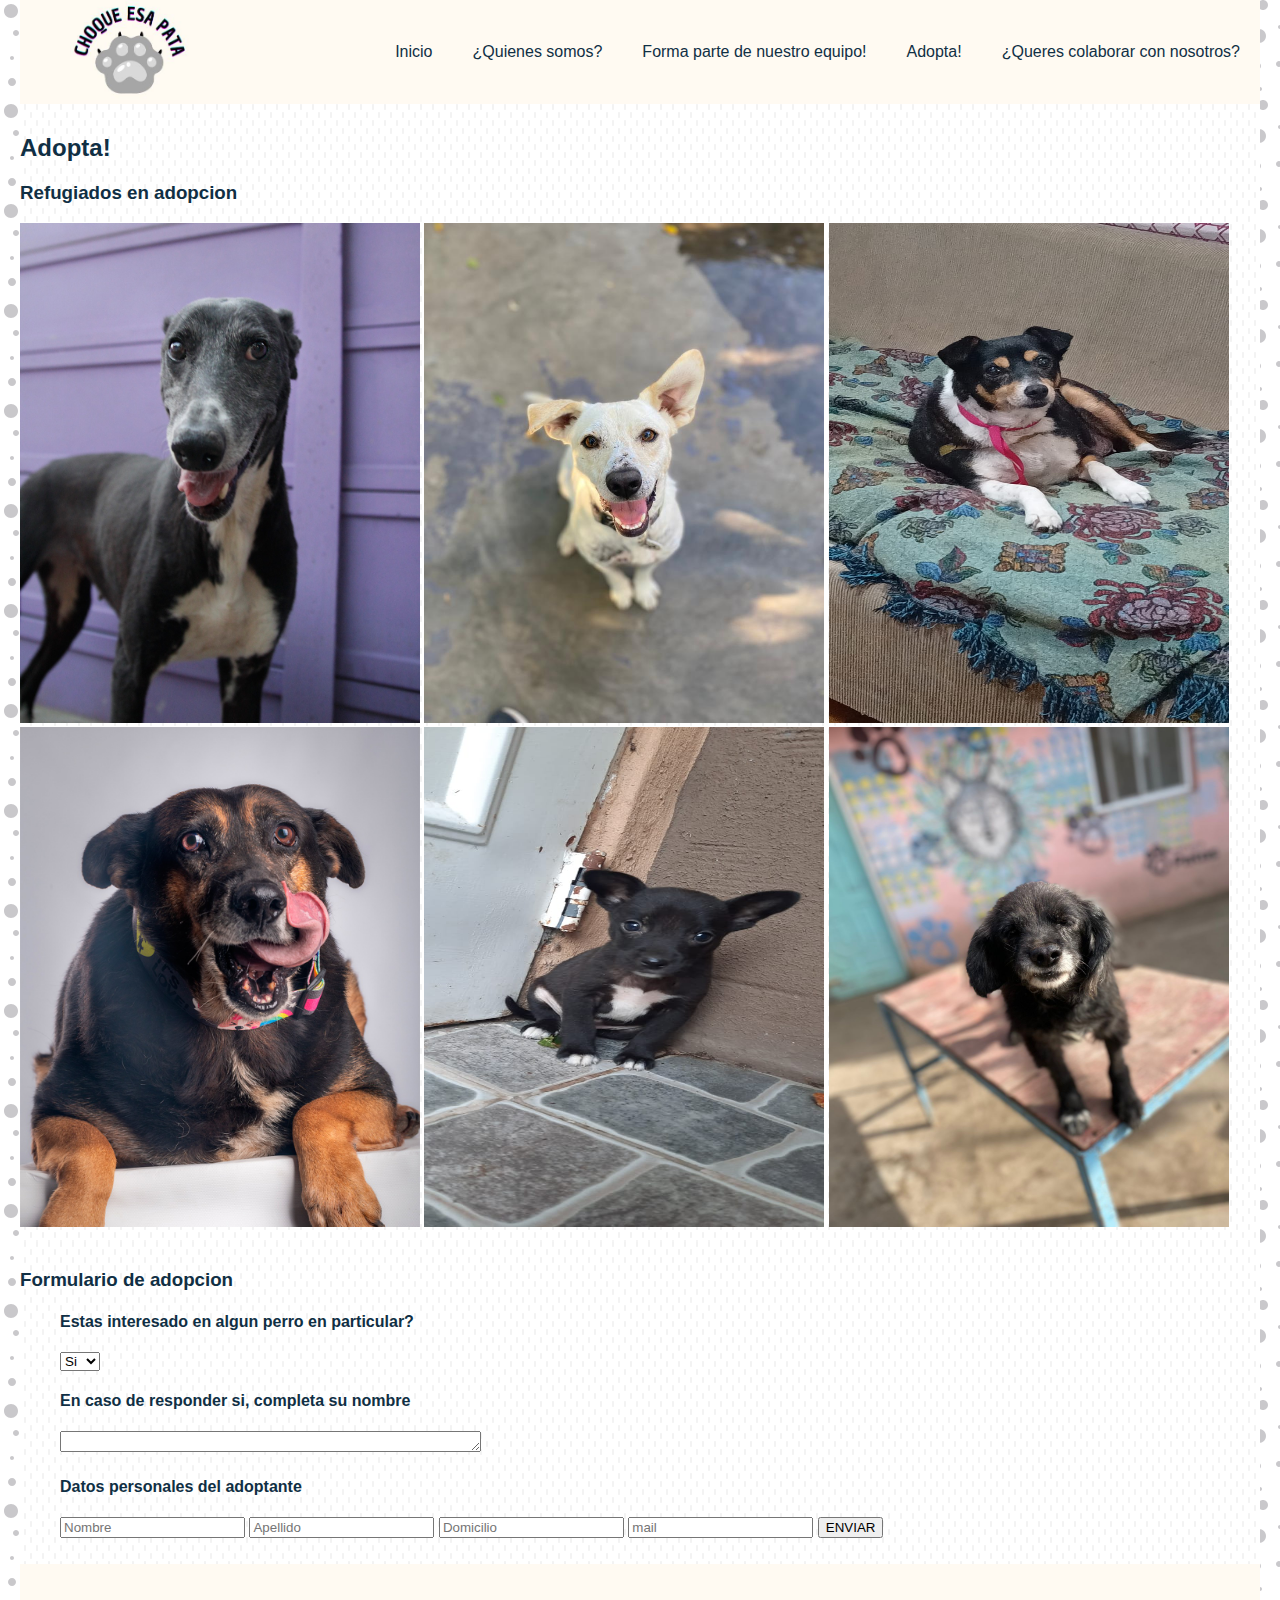
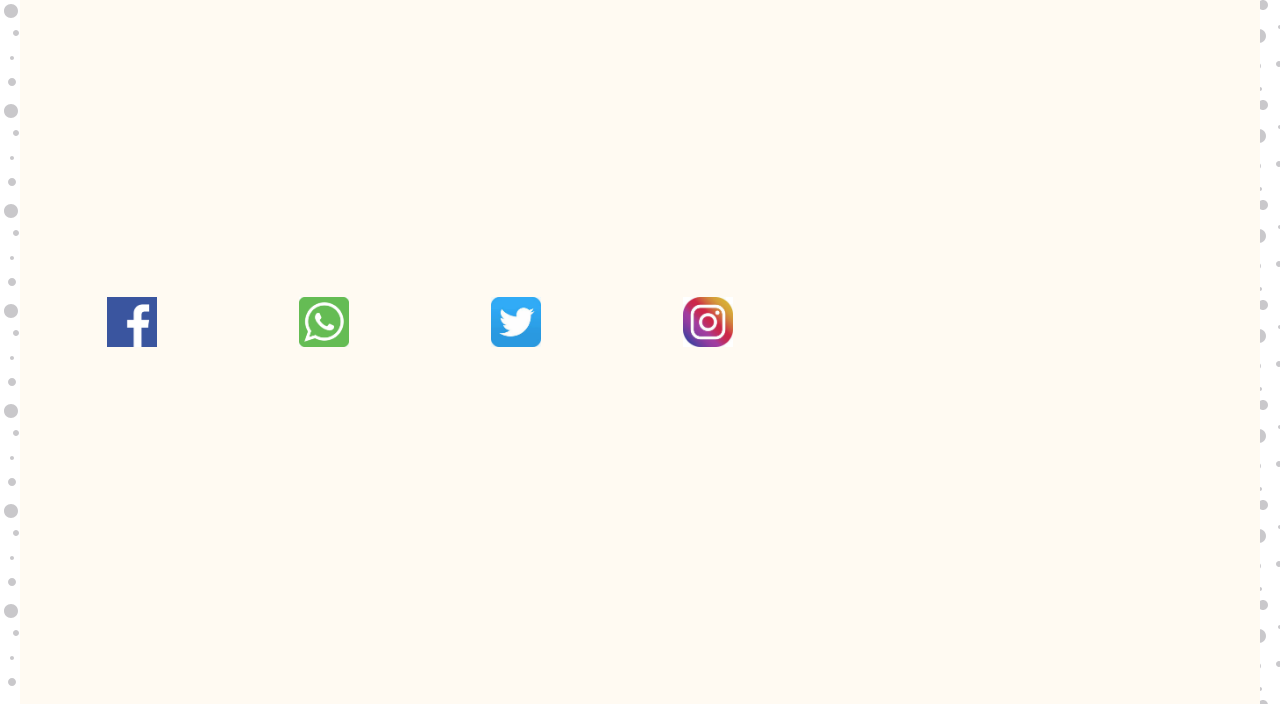
<file: adopta.html>
<!DOCTYPE html>
<html>
    <head>
        <meta charset="utf-8" content="width=device-width, initial-scale=1.0">
        <link rel="stylesheet" href="css/estilos.css">
        <link rel="shortcut icon" href="assets/pata.JPG" type="brillo">
        <title>Choque esa pata</title>
    </head>

    <body>
        <header>
            <a href="index.html" class="logo">
                <img src="assets/logopata.JPG" alt="logopata">
            </a>
            <div class="titulo">
            </div>
            <nav class="menu">
                <ul>
                    <li>
                        <a href= "index.html">  Inicio</a>
                    </li>
                    <li>
                        <a href= "nosotros.html">¿Quienes somos?</a>
                    </li>
                    <li>
                        <a href="equipo.html" >Forma parte de nuestro equipo!</a>
                    </li>
                    <li>
                        <a href="adopta.html" >Adopta!</a>
                    </li>
                    <li>
                        <a href="colabora.html" >¿Queres colaborar con nosotros?</a>
                    </li>
                </ul>
            </nav>
        </header>
        <section class="adopta">
            <div>
                <h2>Adopta!</h2>
                <h3>Refugiados en adopcion</h3>
            </div>
            <div>
                <img src="assets\perro1.jpeg" alt="perro1" width="400" height="500">
                <img src="assets\perro2.jpeg" alt="perro2" width="400" height="500">
                <img src="assets/perro3.jpeg" alt="perro3" width="400" height="500">
                <img src="assets/perro4.jpeg" alt="perro4" width="400" height="500">
                <img src="assets/perro5.jpeg" alt="perro5" width="400" height="500">
                <img src="assets/perro6.jpeg" alt="perro6" width="400" height="500">
            </div>
        </section>
        <section class="formulario">
            <div>
                <h3>Formulario de adopcion</h3>
            </div>
            <form>
                <ul>
                    <h4>Estas interesado en algun perro en particular?</h4>
                        <select>
                            <option value="si">Si</option>
                            <option value="no">No</option>
                        </select>
                    <h4>En caso de responder si, completa su nombre</h4>
                        <textarea name="nombreperro" id="" cols="50" rows="1"></textarea>
                    <h4>Datos personales del adoptante</h4>
                        <input type="text" name="nombre" placeholder="Nombre">
                        <input type="text" name="apellido" placeholder="Apellido">
                        <input type="text" name="domicilio" placeholder="Domicilio">
                        <input type="text" name="mail" placeholder="mail">
                        <input type="submit" name="ENVIAR" value="ENVIAR">
            </form>
        </section>
        <footer>
            <div id="ConteinerGridRedes">
                <div href="index.html" class="logofacebook">
                    <img src="assets/facebook.png" alt="facebook" width="50">
                    <div class="facebook"></div>
                </div>
                <div href="index.html" class="logowthsp">
                    <img src="assets/wtsp.png" alt="wtsp" width="50">
                </div>
                <div href="index.html" class="logotw">
                    <img src="assets/twitter.jpg" alt="twitter" width="50">
                </div>
                <div href="index.html" class="logoinstagram">
                    <img src="assets/instagram.jpg" alt="instagram" width="50">
                </div>   
            </div>
            <div id="mapa">
                <iframe src="https://www.google.com/maps/embed?pb=!1m18!1m12!1m3!1d26191.861160523462!2d-58.677478960449214!3d-34.856663399999995!2m3!1f0!2f0!3f0!3m2!1i1024!2i768!4f13.1!3m3!1m2!1s0x95bcddc9cd2bef35%3A0x9a43da793771d53!2sRefugio%20Las%20Renatas!5e0!3m2!1ses!2sar!4v1649959322191!5m2!1ses!2sar" width="400" height="180" style="border:0;" allowfullscreen="" loading="lazy" referrerpolicy="no-referrer-when-downgrade"></iframe>        
            </div>
        </footer>
    </body>
</html>
</file>
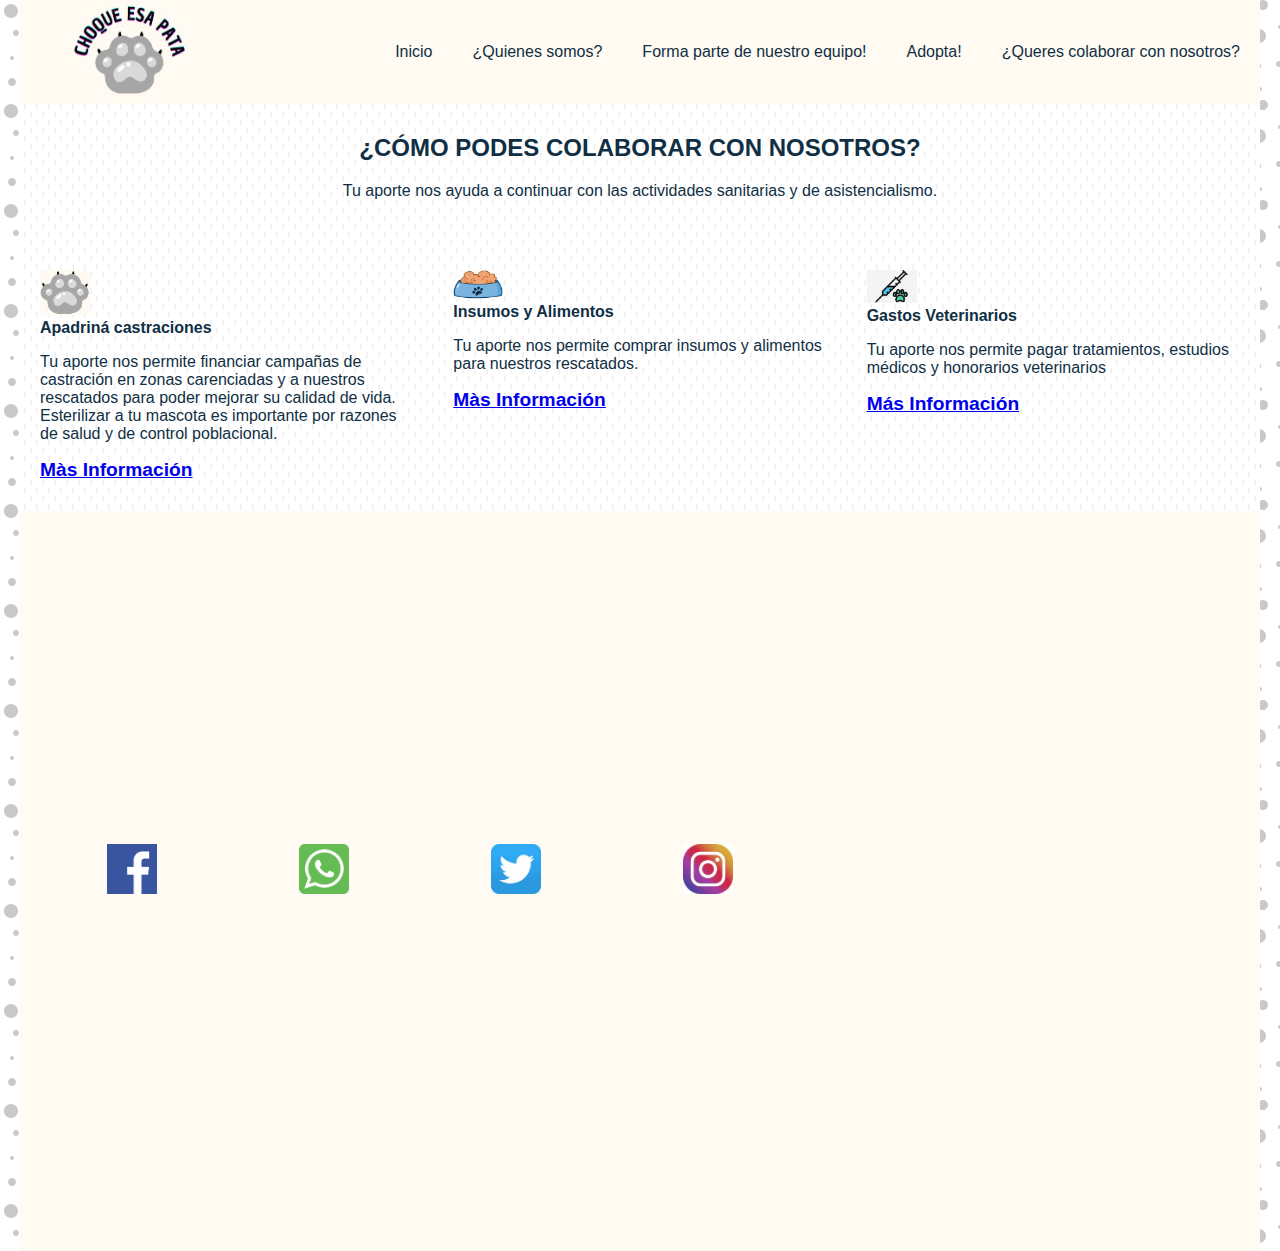
<file: colabora.html>
<!DOCTYPE html>
<html>
    <head>
        <meta charset="utf-8" content="width=device-width, initial-scale=1.0">
        <link rel="stylesheet" href="css/estilos.css">
        <link rel="shortcut icon" href="assets/pata.JPG" type="brillo">
        <title>Choque esa pata</title>
    </head>

    <body>
        <header>
            <a href="index.html" class="logo">
                <img src="assets/logopata.JPG" alt="logopata">
            </a>
            <div class="titulo">
            </div>
            <nav class="menu">
                <ul>
                    <li>
                        <a href= "index.html">  Inicio</a>
                    </li>
                    <li>
                        <a href= "nosotros.html">¿Quienes somos?</a>
                    </li>
                    <li>
                        <a href="equipo.html" >Forma parte de nuestro equipo!</a>
                    </li>
                    <li>
                        <a href="adopta.html" >Adopta!</a>
                    </li>
                    <li>
                        <a href="colabora.html" >¿Queres colaborar con nosotros?</a>
                    </li>
                </ul>
            </nav>
        </header>
        <section class="colabora">
            <div>
                <h2>¿CÓMO PODES COLABORAR CON NOSOTROS?</h2>
            </div>
            <div>Tu aporte nos ayuda a continuar con las actividades sanitarias y de asistencialismo.</div>
            <div class="donaciones">
                <div class="items">
                    <img src="assets/pata.JPG" alt="castraciones" width="50">
                    <div>Apadriná castraciones</div>
                    <p>Tu aporte nos permite financiar campañas de castración en zonas carenciadas y a nuestros rescatados para poder mejorar su calidad de vida. Esterilizar a tu mascota es importante por razones de salud y de control poblacional.</p>
                    <a href="#">Màs Información</a>
                </div>
                <div class="items">
                    <img src="assets/alimentos.jpg" alt="alimentos" width="50">
                    <div> Insumos y Alimentos</div>
                    <p>Tu aporte nos permite comprar insumos y alimentos para nuestros rescatados.</p>
                    <a href="#">Màs Información</a>
                </div>
                <div class="items">
                    <img src="assets/vet3.jpg" alt="gastosveterinarios" width="50">
                    <div>Gastos Veterinarios</div>
                    <p>Tu aporte nos permite pagar tratamientos, estudios médicos y honorarios veterinarios</p>
                    <a href="#">Más Información</a>
                </div>
            </div>

        </section>

        <footer>
            <div id="ConteinerGridRedes">
                <div href="index.html" class="logofacebook">
                    <img src="assets/facebook.png" alt="facebook" width="50" height="50">
                    <div class="facebook"></div>
                </div>
                <div href="index.html" class="logowthsp">
                    <img src="assets/wtsp.png" alt="wtsp" width="50" height="50">
                </div>
                <div href="index.html" class="logotw">
                    <img src="assets/twitter.jpg" alt="twitter" width="50" height="50">
                </div>
                <div href="index.html" class="logoinstagram">
                    <img src="assets/instagram.jpg" alt="instagram" width="50" height="50">
                </div>   
            </div>
            <div id="mapa">
                <iframe src="https://www.google.com/maps/embed?pb=!1m18!1m12!1m3!1d26191.861160523462!2d-58.677478960449214!3d-34.856663399999995!2m3!1f0!2f0!3f0!3m2!1i1024!2i768!4f13.1!3m3!1m2!1s0x95bcddc9cd2bef35%3A0x9a43da793771d53!2sRefugio%20Las%20Renatas!5e0!3m2!1ses!2sar!4v1649959322191!5m2!1ses!2sar" width="400" height="180" style="border:0;" allowfullscreen="" loading="lazy" referrerpolicy="no-referrer-when-downgrade"></iframe>        
            </div>
        </footer>
    
    </body>
</html>
</file>
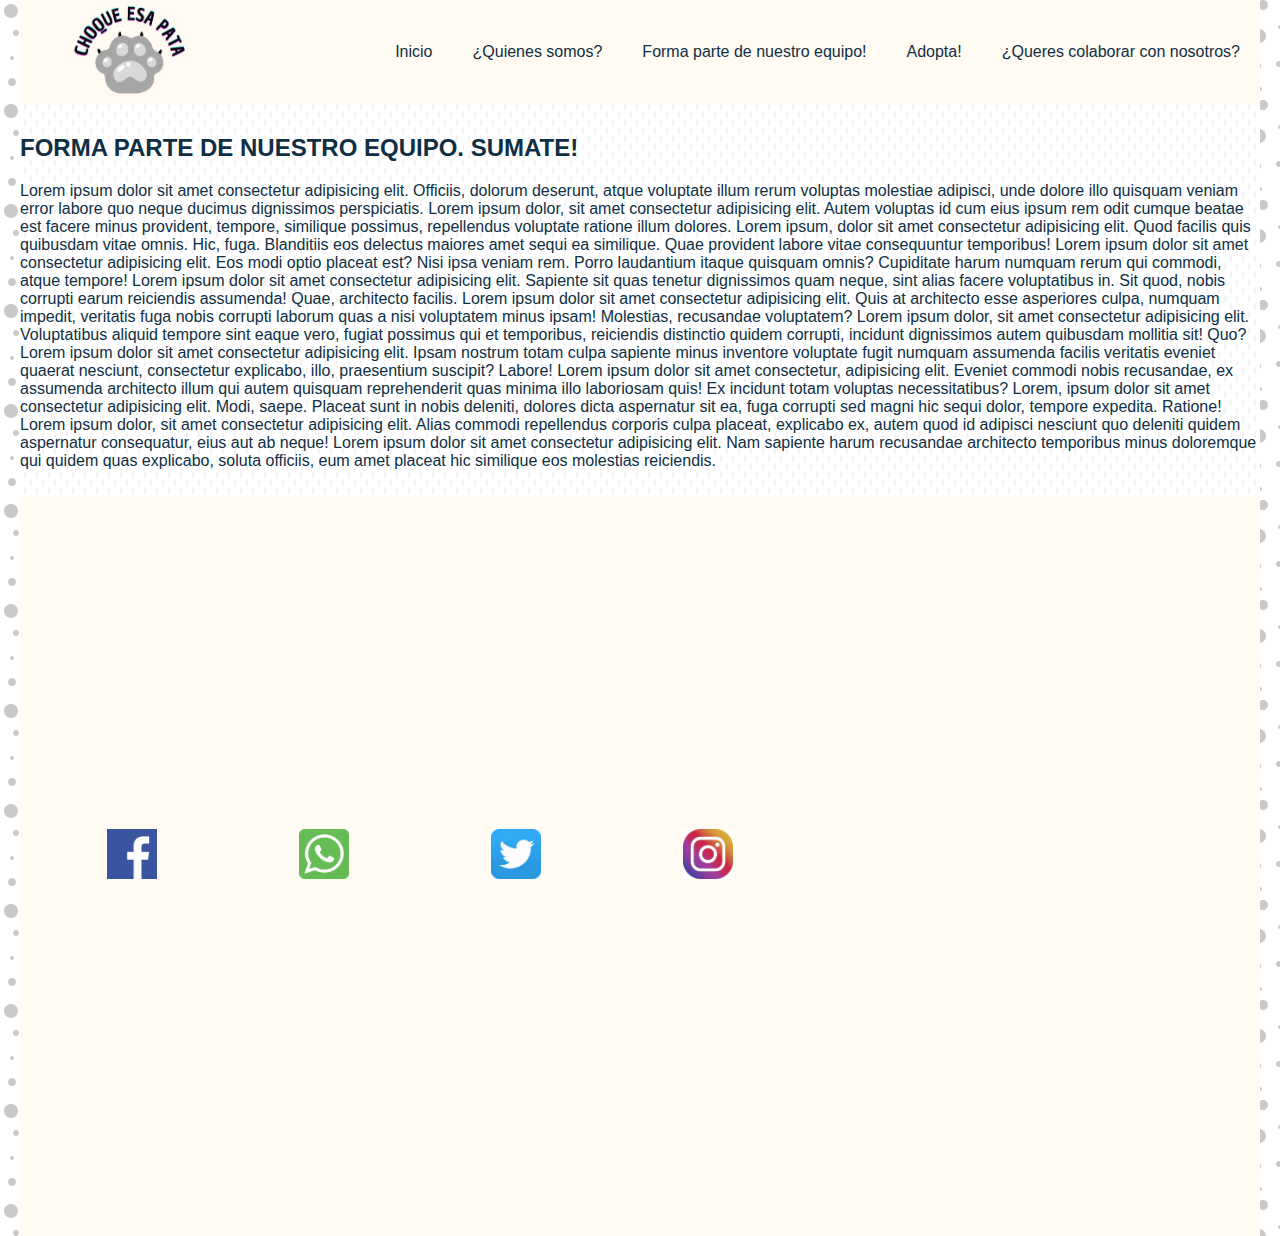
<file: equipo.html>
<!DOCTYPE html>
<html>
    <head>
        <meta charset="utf-8" content="width=device-width, initial-scale=1.0">
        <link rel="stylesheet" href="css/estilos.css">
        <link rel="shortcut icon" href="assets/pata.JPG" type="brillo">
        <title>Choque esa pata</title>
    </head>

    <body>
        <header>
            <a href="index.html" class="logo">
                <img src="assets/logopata.JPG" alt="logopata">
            </a>
            <div class="titulo">
            </div>
            <nav class="menu">
                <ul>
                    <li>
                        <a href= "index.html">  Inicio</a>
                    </li>
                    <li>
                        <a href= "nosotros.html">¿Quienes somos?</a>
                    </li>
                    <li>
                        <a href="equipo.html" >Forma parte de nuestro equipo!</a>
                    </li>
                    <li>
                        <a href="adopta.html" >Adopta!</a>
                    </li>
                    <li>
                        <a href="colabora.html" >¿Queres colaborar con nosotros?</a>
                    </li>
                </ul>
            </nav>
        </header>
        <section class="equipo">
            <div>
                <h2>FORMA PARTE DE NUESTRO EQUIPO. SUMATE!</h2>
            </div>
            <div>
                <p>Lorem ipsum dolor sit amet consectetur adipisicing elit. Officiis, dolorum deserunt, atque voluptate illum rerum voluptas molestiae adipisci, unde dolore illo quisquam veniam error labore quo neque ducimus dignissimos perspiciatis. Lorem ipsum dolor, sit amet consectetur adipisicing elit. Autem voluptas id cum eius ipsum rem odit cumque beatae est facere minus provident, tempore, similique possimus, repellendus voluptate ratione illum dolores. Lorem ipsum, dolor sit amet consectetur adipisicing elit. Quod facilis quis quibusdam vitae omnis. Hic, fuga. Blanditiis eos delectus maiores amet sequi ea similique. Quae provident labore vitae consequuntur temporibus! Lorem ipsum dolor sit amet consectetur adipisicing elit. Eos modi optio placeat est? Nisi ipsa veniam rem. Porro laudantium itaque quisquam omnis? Cupiditate harum numquam rerum qui commodi, atque tempore! Lorem ipsum dolor sit amet consectetur adipisicing elit. Sapiente sit quas tenetur dignissimos quam neque, sint alias facere voluptatibus in. Sit quod, nobis corrupti earum reiciendis assumenda! Quae, architecto facilis. Lorem ipsum dolor sit amet consectetur adipisicing elit. Quis at architecto esse asperiores culpa, numquam impedit, veritatis fuga nobis corrupti laborum quas a nisi voluptatem minus ipsam! Molestias, recusandae voluptatem? Lorem ipsum dolor, sit amet consectetur adipisicing elit. Voluptatibus aliquid tempore sint eaque vero, fugiat possimus qui et temporibus, reiciendis distinctio quidem corrupti, incidunt dignissimos autem quibusdam mollitia sit! Quo? Lorem ipsum dolor sit amet consectetur adipisicing elit. Ipsam nostrum totam culpa sapiente minus inventore voluptate fugit numquam assumenda facilis veritatis eveniet quaerat nesciunt, consectetur explicabo, illo, praesentium suscipit? Labore! Lorem ipsum dolor sit amet consectetur, adipisicing elit. Eveniet commodi nobis recusandae, ex assumenda architecto illum qui autem quisquam reprehenderit quas minima illo laboriosam quis! Ex incidunt totam voluptas necessitatibus? Lorem, ipsum dolor sit amet consectetur adipisicing elit. Modi, saepe. Placeat sunt in nobis deleniti, dolores dicta aspernatur sit ea, fuga corrupti sed magni hic sequi dolor, tempore expedita. Ratione! Lorem ipsum dolor, sit amet consectetur adipisicing elit. Alias commodi repellendus corporis culpa placeat, explicabo ex, autem quod id adipisci nesciunt quo deleniti quidem aspernatur consequatur, eius aut ab neque! Lorem ipsum dolor sit amet consectetur adipisicing elit. Nam sapiente harum recusandae architecto temporibus minus doloremque qui quidem quas explicabo, soluta officiis, eum amet placeat hic similique eos molestias reiciendis.</p>
            </div>   
        </section>
        <footer>
            <div id="ConteinerGridRedes">
                <div href="index.html" class="logofacebook">
                    <img src="assets/facebook.png" alt="facebook" width="50">
                    <div class="facebook"></div>
                </div>
                <div href="index.html" class="logowthsp">
                    <img src="assets/wtsp.png" alt="wtsp" width="50">
                </div>
                <div href="index.html" class="logotw">
                    <img src="assets/twitter.jpg" alt="twitter" width="50">
                </div>
                <div href="index.html" class="logoinstagram">
                    <img src="assets/instagram.jpg" alt="instagram" width="50">
                </div>   
            </div>
            <div id="mapa">
                <iframe src="https://www.google.com/maps/embed?pb=!1m18!1m12!1m3!1d26191.861160523462!2d-58.677478960449214!3d-34.856663399999995!2m3!1f0!2f0!3f0!3m2!1i1024!2i768!4f13.1!3m3!1m2!1s0x95bcddc9cd2bef35%3A0x9a43da793771d53!2sRefugio%20Las%20Renatas!5e0!3m2!1ses!2sar!4v1649959322191!5m2!1ses!2sar" width="400" height="180" style="border:0;" allowfullscreen="" loading="lazy" referrerpolicy="no-referrer-when-downgrade"></iframe>        
            </div>
        </footer>
    </body>
    </body>
</html>
</file>
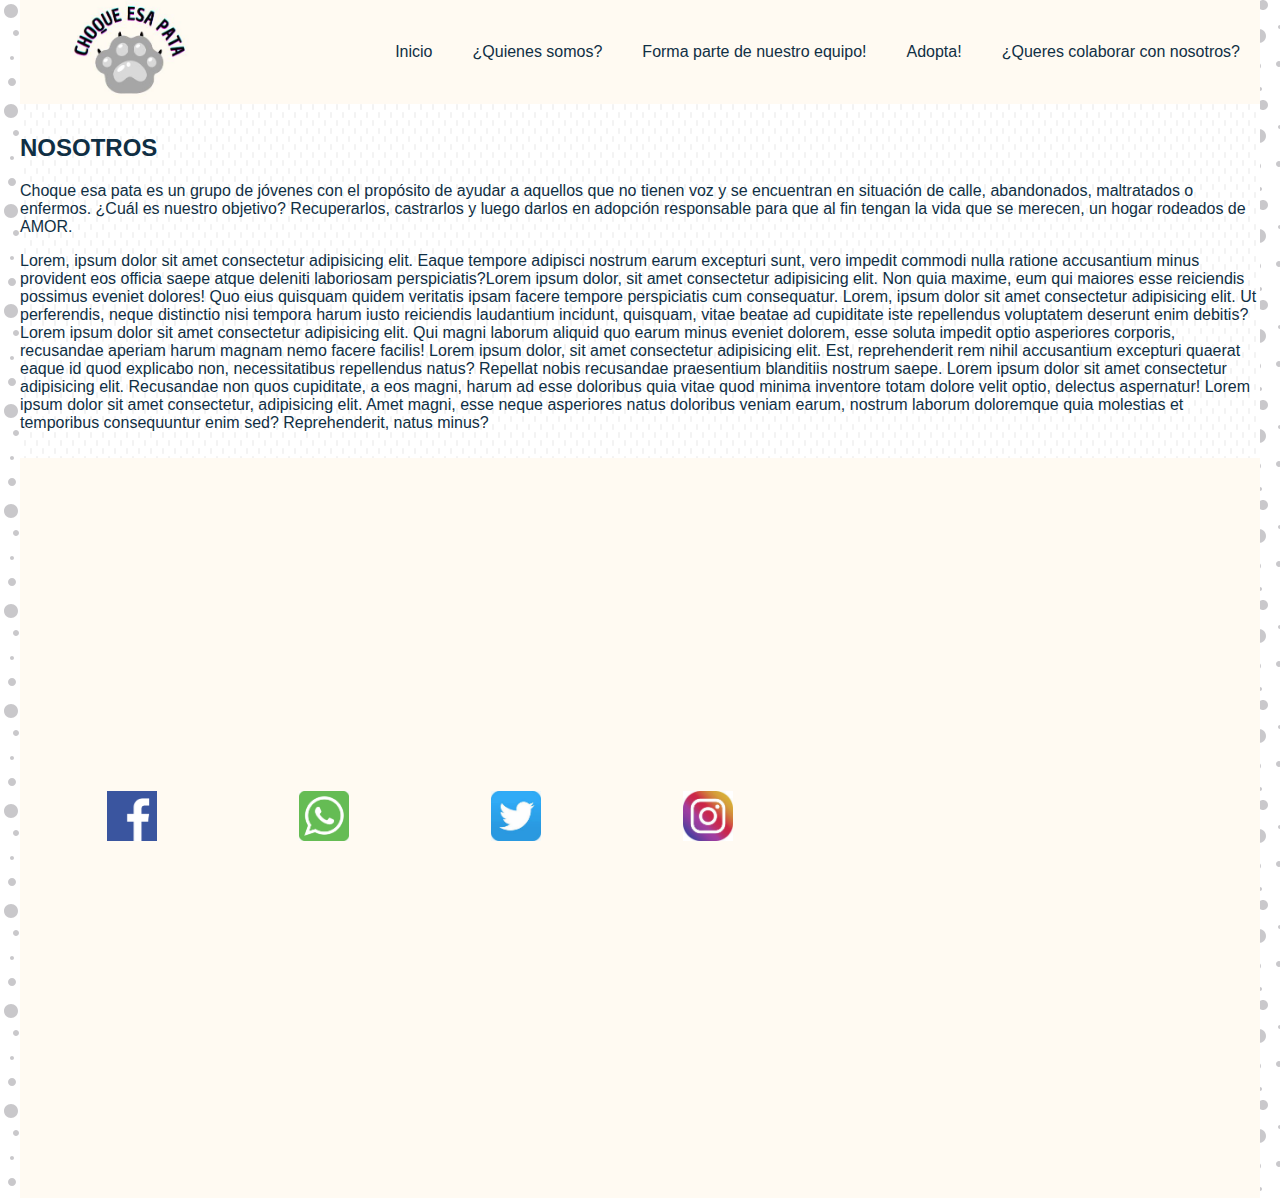
<file: nosotros.html>
<!DOCTYPE html>
<html>
    <head>
        <meta charset="utf-8" content="width=device-width, initial-scale=1.0">
        <link rel="stylesheet" href="css/estilos.css">
        <link rel="shortcut icon" href="assets/pata.JPG" type="brillo">
        <title>Choque esa pata</title>
    </head>

    <body>
        <header>
            <a href="index.html" class="logo">
                <img src="assets/logopata.JPG" alt="logopata">
            </a>
            <div class="titulo">

            </div>
            <nav class="menu">
                <ul>
                    <li>
                        <a href= "index.html">  Inicio</a>
                    </li>
                    <li>
                        <a href= "nosotros.html">¿Quienes somos?</a>
                    </li>
                    <li>
                        <a href="equipo.html" >Forma parte de nuestro equipo!</a>
                    </li>
                    <li>
                        <a href="adopta.html" >Adopta!</a>
                    </li>
                    <li>
                        <a href="colabora.html" >¿Queres colaborar con nosotros?</a>
                    </li>
                </ul>
            </nav>
        </header>
        <section class="nosotros">
            <div>
                <h2>NOSOTROS</h2>
            </div>
            <div>
                <p> Choque esa pata es un grupo de jóvenes con el propósito de ayudar a aquellos que no tienen voz y se encuentran en situación de calle, abandonados, maltratados o enfermos. 
                ¿Cuál es nuestro objetivo? Recuperarlos, castrarlos y luego darlos en adopción responsable para que al fin tengan la vida que se merecen, un hogar rodeados de AMOR.</p>           
            </div>
            <div>
                <p>Lorem, ipsum dolor sit amet consectetur adipisicing elit. Eaque tempore adipisci nostrum earum excepturi sunt, vero impedit commodi nulla ratione accusantium minus provident eos officia saepe atque deleniti laboriosam perspiciatis?Lorem ipsum dolor, sit amet consectetur adipisicing elit. Non quia maxime, eum qui maiores esse reiciendis possimus eveniet dolores! Quo eius quisquam quidem veritatis ipsam facere tempore perspiciatis cum consequatur. Lorem, ipsum dolor sit amet consectetur adipisicing elit. Ut perferendis, neque distinctio nisi tempora harum iusto reiciendis laudantium incidunt, quisquam, vitae beatae ad cupiditate iste repellendus voluptatem deserunt enim debitis?Lorem ipsum dolor sit amet consectetur adipisicing elit. Qui magni laborum aliquid quo earum minus eveniet dolorem, esse soluta impedit optio asperiores corporis, recusandae aperiam harum magnam nemo facere facilis! Lorem ipsum dolor, sit amet consectetur adipisicing elit. Est, reprehenderit rem nihil accusantium excepturi quaerat eaque id quod explicabo non, necessitatibus repellendus natus? Repellat nobis recusandae praesentium blanditiis nostrum saepe. Lorem ipsum dolor sit amet consectetur adipisicing elit. Recusandae non quos cupiditate, a eos magni, harum ad esse doloribus quia vitae quod minima inventore totam dolore velit optio, delectus aspernatur! Lorem ipsum dolor sit amet consectetur, adipisicing elit. Amet magni, esse neque asperiores natus doloribus veniam earum, nostrum laborum doloremque quia molestias et temporibus consequuntur enim sed? Reprehenderit, natus minus?</p>
            </div>
            </section>
        <footer>
            <div id="ConteinerGridRedes">
                <div href="index.html" class="logofacebook">
                    <img src="assets/facebook.png" alt="facebook" width="50">
                    <div class="facebook"></div>
                </div>
                <div href="index.html" class="logowthsp">
                    <img src="assets/wtsp.png" alt="wtsp" width="50">
                </div>
                <div href="index.html" class="logotw">
                    <img src="assets/twitter.jpg" alt="twitter" width="50">
                </div>
                <div href="index.html" class="logoinstagram">
                    <img src="assets/instagram.jpg" alt="instagram" width="50">
                </div>   
            </div>
            <div id="mapa">
                <iframe src="https://www.google.com/maps/embed?pb=!1m18!1m12!1m3!1d26191.861160523462!2d-58.677478960449214!3d-34.856663399999995!2m3!1f0!2f0!3f0!3m2!1i1024!2i768!4f13.1!3m3!1m2!1s0x95bcddc9cd2bef35%3A0x9a43da793771d53!2sRefugio%20Las%20Renatas!5e0!3m2!1ses!2sar!4v1649959322191!5m2!1ses!2sar" width="400" height="180" style="border:0;" allowfullscreen="" loading="lazy" referrerpolicy="no-referrer-when-downgrade"></iframe>        
            </div>
        </footer>
    </body>
</html>
</file>
<file: css/estilos.css>
body{
    background-color: #ffffff;
    background-image: url("data:image/svg+xml,%3Csvg width='100' height='100' viewBox='0 0 100 100' xmlns='http://www.w3.org/2000/svg'%3E%3Cpath d='M11 18c3.866 0 7-3.134 7-7s-3.134-7-7-7-7 3.134-7 7 3.134 7 7 7zm48 25c3.866 0 7-3.134 7-7s-3.134-7-7-7-7 3.134-7 7 3.134 7 7 7zm-43-7c1.657 0 3-1.343 3-3s-1.343-3-3-3-3 1.343-3 3 1.343 3 3 3zm63 31c1.657 0 3-1.343 3-3s-1.343-3-3-3-3 1.343-3 3 1.343 3 3 3zM34 90c1.657 0 3-1.343 3-3s-1.343-3-3-3-3 1.343-3 3 1.343 3 3 3zm56-76c1.657 0 3-1.343 3-3s-1.343-3-3-3-3 1.343-3 3 1.343 3 3 3zM12 86c2.21 0 4-1.79 4-4s-1.79-4-4-4-4 1.79-4 4 1.79 4 4 4zm28-65c2.21 0 4-1.79 4-4s-1.79-4-4-4-4 1.79-4 4 1.79 4 4 4zm23-11c2.76 0 5-2.24 5-5s-2.24-5-5-5-5 2.24-5 5 2.24 5 5 5zm-6 60c2.21 0 4-1.79 4-4s-1.79-4-4-4-4 1.79-4 4 1.79 4 4 4zm29 22c2.76 0 5-2.24 5-5s-2.24-5-5-5-5 2.24-5 5 2.24 5 5 5zM32 63c2.76 0 5-2.24 5-5s-2.24-5-5-5-5 2.24-5 5 2.24 5 5 5zm57-13c2.76 0 5-2.24 5-5s-2.24-5-5-5-5 2.24-5 5 2.24 5 5 5zm-9-21c1.105 0 2-.895 2-2s-.895-2-2-2-2 .895-2 2 .895 2 2 2zM60 91c1.105 0 2-.895 2-2s-.895-2-2-2-2 .895-2 2 .895 2 2 2zM35 41c1.105 0 2-.895 2-2s-.895-2-2-2-2 .895-2 2 .895 2 2 2zM12 60c1.105 0 2-.895 2-2s-.895-2-2-2-2 .895-2 2 .895 2 2 2z' fill='%2377767c' fill-opacity='0.4' fill-rule='evenodd'/%3E%3C/svg%3E");
    font-family: 'Gill Sans', 'Gill Sans MT', Calibri, 'Trebuchet MS', sans-serif;
    margin: auto;
    color: #102f44;
    max-width: 1300px;
    padding: 0 20px;
    overflow: auto;
}

header{
    background-color: #fffaf2;
    top:0px;
    right: 0px;
    display: flex;
    justify-content: space-between;
    align-items: center;

}

.logo img{
    height: 100px;
    width: 120px;
    margin-left: 50px;
}

.titulo{
    color: #102f44;
}

.menu ul{
    margin: 0; 
    list-style: none;
    padding: 0;
    display: flex;
    flex-direction: row;
    flex-wrap: wrap;
}

.menu li { 
    flex-grow: 1;
}


.menu li a {
    display: block;
    padding: 15px 20px;
    text-decoration: none;
    color: #102f44;
    justify-items: center ;
}
.menu li:hover {
    background-color: #d5e7d8;
}

@media all and (max-width: 768px){
    .menu li a {
        font-size: small; 
    }
}

#portada {
    /*background: url('../assets/portada.jpg');
    background-repeat: no-repeat;*/
    color: #102f44;
    padding-top: 80px;
    overflow: hidden;
}



.contenido{
    display: grid;
    justify-content: right;
    margin-right: 1.5em;
}

@keyframes zoom{
    0%{
        transform: scale(1);
    }
    100%{
        transform: scale(1.2);
    }
}
.imagenportada img{
    width: 100%;
    height: 100%;
    background-size: cover;
    background-position: center;
    animation-name: zoom;
    animation-iteration-count: 1;
    animation-timing-function: linear;
    animation-duration: 7s;
    animation-delay: 0;
    animation-fill-mode: forwards;
}

footer {
    background-color: #fffaf2;
    display: flex;
    justify-content: space-around;
    min-height: 80vh;
    padding-bottom: 20px;
}

#ConteinerGridRedes { 
    display: flex;
    flex-direction: row;
    justify-content: space-around;
    align-items: center;
    width: 60vw;
    /*justify-items: center;
    /* grid-template-columns: auto auto auto auto;
         grid-row-gap: 100px;
    margin-top: 100px;
    height: 400px;  
    align-content: center; */
}

#mapa { 
    margin-right: 10px;
    margin-top: 180px;
}

@media all and (min-width: 768px){
    #ConteinerGridRedes #mapa{
        min-height: min-content;
    }
}

.adopta{
    background-color: #ffffff;
    background-image: url("data:image/svg+xml,%3Csvg width='12' height='16' viewBox='0 0 12 16' xmlns='http://www.w3.org/2000/svg'%3E%3Cpath d='M4 .99C4 .445 4.444 0 5 0c.552 0 1 .45 1 .99v4.02C6 5.555 5.556 6 5 6c-.552 0-1-.45-1-.99V.99zm6 8c0-.546.444-.99 1-.99.552 0 1 .45 1 .99v4.02c0 .546-.444.99-1 .99-.552 0-1-.45-1-.99V8.99z' fill='%23e2e2e2' fill-opacity='0.4' fill-rule='evenodd'/%3E%3C/svg%3E");
    padding-top: 10px;
    padding-bottom: 10px;
}

.formulario{
    background-color: #ffffff;
    background-image: url("data:image/svg+xml,%3Csvg width='12' height='16' viewBox='0 0 12 16' xmlns='http://www.w3.org/2000/svg'%3E%3Cpath d='M4 .99C4 .445 4.444 0 5 0c.552 0 1 .45 1 .99v4.02C6 5.555 5.556 6 5 6c-.552 0-1-.45-1-.99V.99zm6 8c0-.546.444-.99 1-.99.552 0 1 .45 1 .99v4.02c0 .546-.444.99-1 .99-.552 0-1-.45-1-.99V8.99z' fill='%23e2e2e2' fill-opacity='0.4' fill-rule='evenodd'/%3E%3C/svg%3E");
    padding-top: 10px;
    padding-bottom: 10px;
}

.nosotros{
    background-color: #ffffff;
    background-image: url("data:image/svg+xml,%3Csvg width='12' height='16' viewBox='0 0 12 16' xmlns='http://www.w3.org/2000/svg'%3E%3Cpath d='M4 .99C4 .445 4.444 0 5 0c.552 0 1 .45 1 .99v4.02C6 5.555 5.556 6 5 6c-.552 0-1-.45-1-.99V.99zm6 8c0-.546.444-.99 1-.99.552 0 1 .45 1 .99v4.02c0 .546-.444.99-1 .99-.552 0-1-.45-1-.99V8.99z' fill='%23e2e2e2' fill-opacity='0.4' fill-rule='evenodd'/%3E%3C/svg%3E");
    padding-top: 10px;
    padding-bottom: 10px;
}

.equipo{
    background-color: #ffffff;
    background-image: url("data:image/svg+xml,%3Csvg width='12' height='16' viewBox='0 0 12 16' xmlns='http://www.w3.org/2000/svg'%3E%3Cpath d='M4 .99C4 .445 4.444 0 5 0c.552 0 1 .45 1 .99v4.02C6 5.555 5.556 6 5 6c-.552 0-1-.45-1-.99V.99zm6 8c0-.546.444-.99 1-.99.552 0 1 .45 1 .99v4.02c0 .546-.444.99-1 .99-.552 0-1-.45-1-.99V8.99z' fill='%23e2e2e2' fill-opacity='0.4' fill-rule='evenodd'/%3E%3C/svg%3E");
    padding-top: 10px;
    padding-bottom: 10px;
}

.colabora{
    display: grid;
    justify-items: center;
    align-items: center;
    background-color: #ffffff;
    background-image: url("data:image/svg+xml,%3Csvg width='12' height='16' viewBox='0 0 12 16' xmlns='http://www.w3.org/2000/svg'%3E%3Cpath d='M4 .99C4 .445 4.444 0 5 0c.552 0 1 .45 1 .99v4.02C6 5.555 5.556 6 5 6c-.552 0-1-.45-1-.99V.99zm6 8c0-.546.444-.99 1-.99.552 0 1 .45 1 .99v4.02c0 .546-.444.99-1 .99-.552 0-1-.45-1-.99V8.99z' fill='%23e2e2e2' fill-opacity='0.4' fill-rule='evenodd'/%3E%3C/svg%3E");
    padding-top: 10px;
    padding-bottom: 10px;
    min-height: 80px;
}

.donaciones{
    display: flex;
    flex-wrap: wrap;
    width: 100%;
    max-width: 1280px;
}

.donaciones .items{
    width: 33.33333%;
    padding: 20px;
    box-sizing: border-box;
    margin-top: 50px
}

.donaciones div{
    font-weight: 600;
    font-size: 2 rem;
}

.donaciones p{
    font-weight: 200;
    font-size: 1rem;
}

.donaciones .img{
    width: 100%;
    max-width: 70px;
}

.donaciones a{
    font-size: 1.2rem;
    margin-top: 1en;
}
</file>
